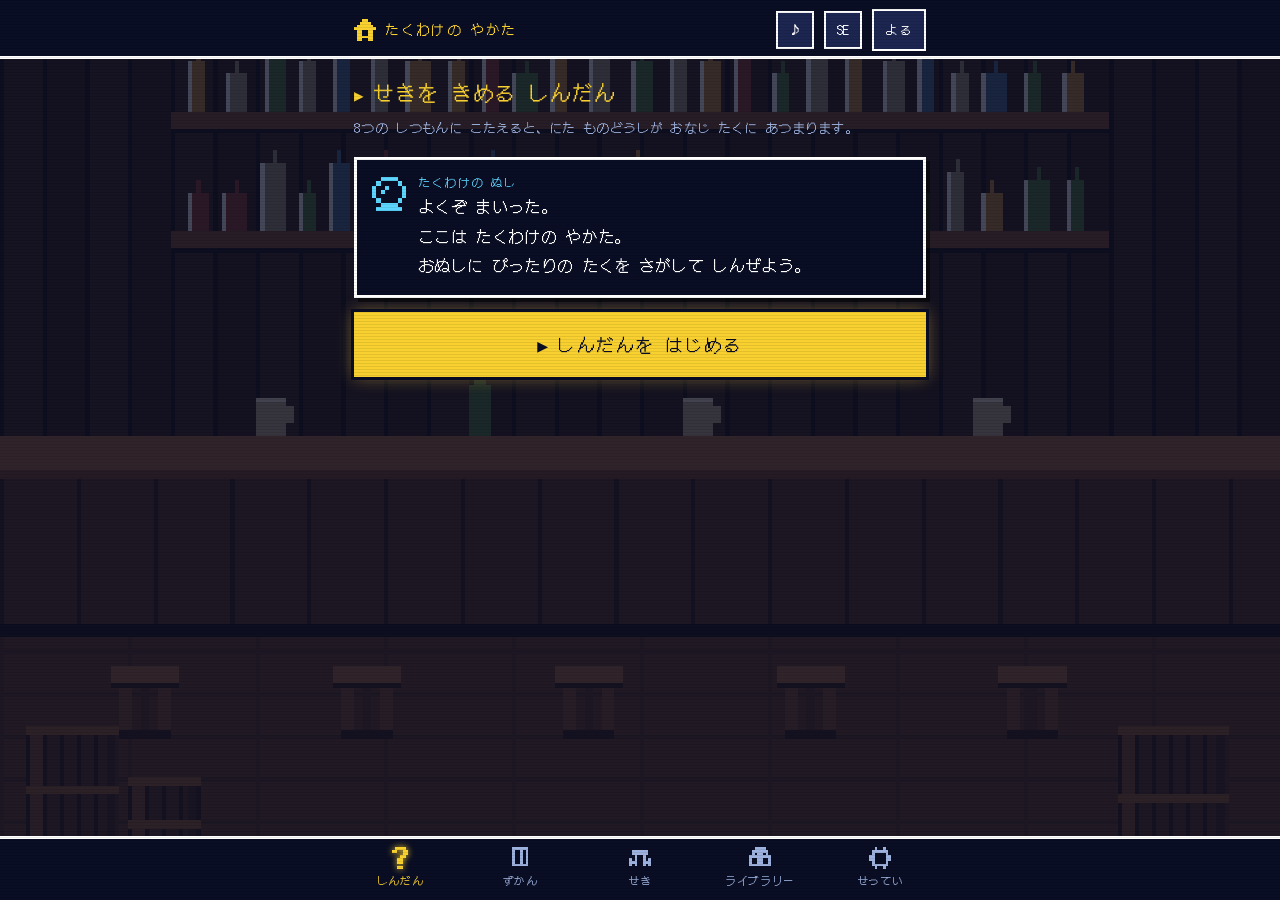
<file: index.html>
<!DOCTYPE html>
<html lang="ja">
<head>
  <meta charset="UTF-8">
  <meta name="viewport" content="width=device-width, initial-scale=1, viewport-fit=cover">
  <meta name="theme-color" content="#0A0E24">
  <meta name="description" content="ボードゲーム会の 席きめ。質問に こたえると、にた者どうしが 同じ卓に あつまります。">
  <title>たくわけの やかた</title>
  <!-- よる／ひるを 最初の 描画の 前に 当てる（ちらつき防止）。BGL と 同じ 保存場所 -->
  <script>try{if(JSON.parse(localStorage.getItem('bgl.theme2'))==='day')document.documentElement.setAttribute('data-theme','day')}catch(e){}</script>
  <!-- ドット文字。画面の 表示を 待たせないよう、あとから 当てる -->
  <link rel="preconnect" href="https://fonts.googleapis.com">
  <link rel="preconnect" href="https://fonts.gstatic.com" crossorigin>
  <link rel="stylesheet" href="https://fonts.googleapis.com/css2?family=DotGothic16&display=swap" media="print" onload="this.media='all'">
  <link rel="stylesheet" href="css/style.css">
</head>
<body>
  <div id="bg" aria-hidden="true"></div>

  <header class="topbar">
    <div class="topbar-in">
      <a class="brand" href="./"><span class="ico" data-icon="yakata"></span><span>たくわけの やかた</span></a>
      <button class="icon-btn snd" id="btn-bgm" type="button" aria-label="BGM">♪</button>
      <button class="icon-btn snd" id="btn-se" type="button" aria-label="こうかおん">SE</button>
      <button class="icon-btn" id="btn-theme" type="button" aria-label="よる／ひる">よる</button>
    </div>
  </header>

  <main class="wrap" id="screen"></main>

  <nav class="tabbar" aria-label="メニュー">
    <div class="tabbar-in">
      <button class="tab" type="button" data-tab="ask"><span class="i" data-icon="ask"></span>しんだん</button>
      <button class="tab" type="button" data-tab="zukan"><span class="i" data-icon="book"></span>ずかん<span class="dot" id="zukan-dot" hidden></span></button>
      <button class="tab" type="button" data-tab="seat"><span class="i" data-icon="seat"></span>せき<span class="dot" id="seat-dot" hidden></span></button>
      <a class="tab" id="tab-library" href="../board-game-library/"><span class="i" data-icon="chest"></span>ライブラリー</a>
      <button class="tab" type="button" data-tab="set"><span class="i" data-icon="gear"></span>せってい</button>
    </div>
  </nav>

  <script src="js/data.js"></script>
  <script src="js/core.js"></script>
  <script src="js/app.js"></script>
</body>
</html>
</file>
<file: css/style.css>
/* ============================================================
   たくわけの やかた — 見た目
   ボードゲームライブラリー（BGL）と 同じ きまりで 作っています。
   色・わく・ボタン・見出しの 値は BGL の CSS から そのまま。

   軽さの ための きまり：
   ・ずっと 動きつづける 演出は、濃さ（opacity）と 変形（transform）だけ
   ・影を 動かさない
   ============================================================ */

:root {
  /* よる（既定）— BGL と 同じ */
  --bg: #141C3A;
  --bg-2: #1C2650;
  --panel: #0A0E24;
  --frame: #FFFFFF;
  --text: #FFFFFF;
  --muted: #9DB2DE;
  --accent: #F8D030;     /* ゴールド */
  --accent-2: #5CD6FF;   /* みず */
  --danger: #FF6B5E;
  --shadow: 4px 4px 0 rgba(0,0,0,.55);
  --scrim: rgba(10,14,36,.76);
  --line: rgba(157,178,222,.35);  /* うすい 区切り線 */
  --font: "DotGothic16", "HiraMaruProN-W4", "Hiragino Maru Gothic ProN", "MS Gothic", "Osaka-mono", monospace;
}

/* ひる — BGL と 同じ */
html[data-theme="day"] {
  --bg: #E8E1CE; --bg-2: #FFFFFF; --panel: #FFFFFF; --frame: #12141E; --text: #12141E;
  --muted: #3E4354; --accent: #0F3FA8; --accent-2: #8A2E12; --danger: #B0271A;
  --shadow: 4px 4px 0 rgba(32,34,58,.30); --scrim: rgba(250,246,236,.86);
  --line: rgba(62,67,84,.28);
}

* { box-sizing: border-box; }
html { margin: 0; padding: 0; background: var(--bg); color-scheme: dark; -webkit-tap-highlight-color: transparent; }
html[data-theme="day"] { color-scheme: light; }

body {
  margin: 0;
  background: transparent;
  color: var(--text);
  font-family: var(--font);
  font-size: 16px;
  line-height: 1.85;
  letter-spacing: .02em;
  -webkit-text-size-adjust: 100%;
  -webkit-font-smoothing: none;
  padding-top: calc(56px + 3px + env(safe-area-inset-top));
  padding-bottom: calc(84px + env(safe-area-inset-bottom));
  overflow-wrap: anywhere;
  -webkit-user-select: none;
  user-select: none;
}

/* 走査線（BGL と 同じ）。独立した 層に して、下の 描き直しに 巻きこまれないように */
body::after {
  content: ""; position: fixed; inset: 0; z-index: 99; pointer-events: none;
  background: repeating-linear-gradient(rgba(0,0,0,.16) 0 1px, transparent 1px 3px);
  opacity: .5; transform: translateZ(0);
}
html[data-theme="day"] body::after { display: none; }
/* ドット文字は 細いので、あかるい 画面では 少し 太らせる（BGL と 同じ）*/
html[data-theme="day"] body { text-shadow: 0.5px 0 0 currentColor; }
html[data-theme="day"] .tag { border-color: var(--muted); color: var(--muted); }

/* 酒場の ドット絵（BGL の 背景）と、その上の 幕 */
#bg {
  position: fixed; inset: 0; z-index: -2;
  background: var(--bg) url("../assets/bg.png") center 42% / cover no-repeat;
  image-rendering: -webkit-optimize-contrast; image-rendering: crisp-edges; image-rendering: pixelated;
  transform: translateZ(0);
}
#bg::after { content: ""; position: absolute; inset: 0; background: var(--scrim); }

h1, h2, h3 { font-weight: 400; margin: 0; letter-spacing: .04em; }
p { margin: 0; }
button, input { font: inherit; color: inherit; }
button, a, input, .btn, .tab, .icon-btn, .msg { touch-action: manipulation; }
input:focus-visible, button:focus-visible, a:focus-visible { outline: 3px solid var(--accent); outline-offset: 2px; }

.wrap { max-width: 600px; margin: 0 auto; padding: 0 14px; }

/* ---- 上の バー ---- */
.topbar {
  position: fixed; top: 0; left: 0; right: 0; z-index: 50;
  background: var(--panel); border-bottom: 3px solid var(--frame);
  padding-top: env(safe-area-inset-top);
  transform: translateZ(0); isolation: isolate;
}
.topbar::before { content: ""; position: absolute; left: 0; right: 0; bottom: 100%; height: 100vh; background: var(--panel); }
.topbar-in { display: flex; align-items: center; gap: 10px; height: 56px; max-width: 600px; margin: 0 auto; padding: 4px 14px 0; }
.brand { display: flex; align-items: center; gap: 9px; text-decoration: none; font-size: 14px; letter-spacing: .1em; color: var(--accent); white-space: nowrap; margin-right: auto; }
.brand .ico { width: 22px; height: 22px; display: block; }
.icon-btn {
  border: 2px solid var(--frame); background: var(--bg-2); color: var(--text);
  padding: 7px 11px; font-size: 12.5px; letter-spacing: .08em; cursor: pointer;
  position: relative; z-index: 1;
}
.icon-btn.snd { min-width: 38px; padding: 5px 8px; letter-spacing: 0; }
@media (max-width: 560px) {
  .brand { font-size: 12px; letter-spacing: .02em; gap: 7px; }
  .topbar-in { gap: 7px; padding: 0 12px; }
  .icon-btn.snd { min-width: 34px; padding: 5px 6px; }
  .icon-btn { padding: 5px 8px; }
}
.icon-btn:active { transform: translate(1px, 1px); }
.icon-btn.off { opacity: .4; text-decoration: line-through; color: var(--muted); }

/* ---- 下の タブ ---- */
.tabbar {
  position: fixed; left: 0; right: 0; bottom: 0; z-index: 40;
  background: var(--panel); border-top: 3px solid var(--frame);
  padding-bottom: env(safe-area-inset-bottom);
  transform: translateZ(0);
}
.tabbar-in { display: grid; grid-auto-columns: 1fr; grid-auto-flow: column; max-width: 600px; margin: 0 auto; }
.tab {
  border: 0; background: none; padding: 8px 0 10px; display: grid; gap: 1px; justify-items: center;
  color: var(--muted); font-size: 11px; cursor: pointer; letter-spacing: .06em; text-decoration: none; position: relative;
}
.tab .i { width: 22px; height: 22px; display: block; }
.tab[aria-current="true"] { color: var(--accent); }
.tab[aria-current="true"] .i { filter: drop-shadow(0 0 3px currentColor); }
.tab .dot { position: absolute; top: 4px; right: calc(50% - 18px); width: 9px; height: 9px; background: var(--accent); border: 2px solid var(--panel); }

/* ---- ページの 見出し（BGL と 同じ）---- */
.page { padding: 18px 0 30px; }
.lede { font-size: 21px; line-height: 1.5; color: var(--accent); margin: 0 0 8px; }
.lede::before { content: "▶ "; font-size: 16px; }
.sub { color: var(--muted); font-size: 13px; margin: 0 0 18px; line-height: 1.7; }
.count { font-size: 12.5px; color: var(--muted); margin: 0 0 10px; }
.field-h { font-size: 15px; margin: 0 0 10px; color: var(--accent-2); }
.field-h em { font-style: normal; font-size: 11.5px; color: var(--muted); margin-left: 8px; }
.catlabel { font-size: 11.5px; color: var(--muted); margin: 14px 0 6px; }
.divider { height: 3px; background: var(--frame); opacity: .35; margin: 24px 0 18px; }

/* ---- ウィンドウ（ドラクエ風）---- */
.win { background: var(--panel); border: 3px solid var(--frame); box-shadow: var(--shadow); padding: 14px 15px; position: relative; }
.stack { display: flex; flex-direction: column; gap: 14px; }
.win > h2 { font-size: 14px; color: var(--accent); margin: 0 0 10px; padding-bottom: 8px; border-bottom: 2px solid var(--frame); }
.win > h2::before { content: "▼ "; }
.sec { font-size: 15px; margin: 0 0 8px; color: var(--accent-2); }
.sec::before { content: "■ "; font-size: 12px; }
.muted { color: var(--muted); }
.small { font-size: 13px; line-height: 1.7; }

/* ---- ぬしの メッセージ ---- */
.msg { display: flex; gap: 12px; align-items: flex-start; min-height: 116px; cursor: pointer; }
.msg-icon { width: 34px; height: 34px; flex: none; color: var(--accent-2); margin-top: 3px; }
.msg-body { flex: 1; min-width: 0; }
.msg-name { font-size: 12px; color: var(--accent-2); letter-spacing: .1em; line-height: 1.4; margin-bottom: 2px; }
/* 文字送りの 描き直しを 文字の 部分だけに 閉じこめる */
.msg-text { white-space: pre-wrap; contain: layout paint; }
.msg-next { position: absolute; right: 12px; bottom: 6px; font-size: 12px; color: var(--accent); opacity: 0; }
.msg.done .msg-next { animation: blink 1s steps(1) infinite; }
@keyframes blink { 50% { opacity: 1; } }

/* ---- ボタン（BGL と 同じ）---- */
.btn {
  display: flex; align-items: center; justify-content: center; gap: 8px; width: 100%;
  padding: 13px 16px; border: 3px solid var(--frame); background: var(--panel); color: var(--text);
  font-size: 16px; line-height: 1.5; letter-spacing: .06em; cursor: pointer; box-shadow: var(--shadow);
  text-decoration: none; text-align: center;
}
.btn:active { transform: translate(2px, 2px); box-shadow: none; }
.btn.primary { color: var(--accent); border-color: var(--accent); }
.btn.danger { color: var(--danger); border-color: var(--danger); box-shadow: none; }
.btn.small { width: auto; padding: 8px 12px; font-size: 13px; box-shadow: none; border-width: 2px; }
.btn.big { font-size: 18px; padding: 17px; }
.btn.hero {
  background: var(--accent); color: var(--panel); border-color: var(--accent);
  font-size: 18px; padding: 16px; letter-spacing: .08em;
  box-shadow: 0 0 0 3px var(--panel), 0 0 16px rgba(255,210,60,.45);
}
html[data-theme="day"] .btn.hero { box-shadow: 0 0 0 3px var(--panel), var(--shadow); }
.btn.hero .arrow { animation: blinkOut 1s steps(1) infinite; }
@keyframes blinkOut { 50% { opacity: 0; } }
.btn-col { display: flex; flex-direction: column; gap: 10px; }
.btn-row { display: flex; gap: 10px; }
.btn-row .btn { flex: 1; }

/* 選んだ ボタン（BGL の chip と 同じく 反転して ▶）*/
.btn.picked { background: var(--text); color: var(--panel); border-color: var(--text); }
.btn.picked::before { content: "▶"; }

/* ---- 入力 ---- */
input[type=text], input[type=password], input[type=search] {
  width: 100%; min-width: 0; padding: 10px 11px; border: 2px solid var(--frame); background: var(--bg-2);
  color: var(--text); outline: none; border-radius: 0; -webkit-appearance: none; appearance: none;
  font-size: 18px;   /* 16px 未満だと iPhone が 勝手に 拡大する */
  -webkit-user-select: text; user-select: text;
}
input::placeholder { color: var(--muted); opacity: .75; }
.field { display: flex; gap: 10px; align-items: stretch; }
.field .btn { width: auto; flex: none; }

/* ---- すすみぐあい ---- */
.progress { display: flex; align-items: center; justify-content: space-between; gap: 10px; font-size: 13px; color: var(--muted); margin-bottom: 8px; }
.bar { flex: 1; max-width: 55%; height: 10px; border: 2px solid var(--frame); background: var(--panel); position: relative; }
.bar > i { position: absolute; left: 0; top: 0; bottom: 0; background: var(--accent); }

/* ---- タグ ---- */
.tag { display: inline-block; font-size: 11px; padding: 2px 7px; border: 1px solid var(--muted); color: var(--muted); line-height: 1.5; }
.tag.hit { border-color: var(--accent); color: var(--accent); }
.tag.mizu { border-color: var(--accent-2); color: var(--accent-2); }
.tag.warn { border-color: var(--danger); color: var(--danger); }

/* ---- 結果 ---- */
.result-who { font-size: 13px; color: var(--muted); }
.result-name { font-size: 26px; line-height: 1.4; margin: 2px 0 4px; }
.result-name .sq { display: inline-block; width: .7em; height: .7em; margin-right: .3em; vertical-align: .05em; background: currentColor; }
.result-type { font-size: 14px; color: var(--accent-2); margin-bottom: 8px; }
.result-desc { font-size: 14.5px; line-height: 1.9; -webkit-user-select: text; user-select: text; }

.stats { display: grid; grid-template-columns: auto auto 1fr; gap: 6px 10px; align-items: center; font-size: 14px; }
.blocks { display: flex; gap: 3px; }
.block { width: 14px; height: 12px; border: 2px solid var(--muted); opacity: .6; }
.block.on { background: var(--accent); border-color: var(--accent); opacity: 1; }
.stat-word { font-size: 12px; color: var(--muted); white-space: nowrap; overflow: hidden; text-overflow: ellipsis; }

.code { font-size: 44px; letter-spacing: .3em; text-indent: .3em; line-height: 1.25; color: var(--accent); text-align: center; -webkit-user-select: text; user-select: text; }
.code-note { font-size: 13px; color: var(--muted); text-align: center; }

/* ---- 発表された 席 ---- */
.seat-names { display: flex; flex-wrap: wrap; gap: 4px 16px; font-size: 17px; }
.seat-names .me { color: var(--accent); }
.win > h2.colored::before { content: "■ "; }

/* ---- 呼びかけの カード（BGL の「なかまの なまえ」と 同じ）---- */
.link-card {
  display: grid; grid-template-columns: 44px 1fr auto; gap: 12px; align-items: center; width: 100%;
  background: var(--panel); border: 3px solid var(--accent-2); box-shadow: var(--shadow);
  padding: 12px 14px; text-align: left; cursor: pointer; color: var(--text); text-decoration: none;
}
.link-card:active { transform: translate(2px, 2px); box-shadow: none; }
.link-card .i { width: 36px; height: 36px; color: var(--accent-2); }
.link-card .t { font-size: 16px; line-height: 1.4; }
.link-card .s { font-size: 12px; color: var(--muted); line-height: 1.5; }
.link-card .go { color: var(--muted); font-size: 18px; }

/* ---- お知らせ（BGL の toast と 同じ）---- */
#toast {
  position: fixed; left: 50%; bottom: calc(96px + env(safe-area-inset-bottom)); transform: translateX(-50%);
  background: var(--panel); color: var(--text); border: 3px solid var(--frame); box-shadow: var(--shadow);
  padding: 10px 16px; font-size: 13px; z-index: 150; opacity: 0; pointer-events: none; transition: opacity .15s;
  width: max-content; max-width: 88vw; text-align: center; line-height: 1.6;
}
#toast.show { opacity: 1; }

/* ---- 画面の 切りかえ（一度だけ）---- */
.screen-in { animation: screenIn .14s ease-out; }
@keyframes screenIn { from { opacity: 0; transform: translateY(6px); } to { opacity: 1; transform: none; } }

@media (prefers-reduced-motion: reduce) {
  .screen-in, .msg.done .msg-next, .btn.hero .arrow { animation: none; }
  .msg.done .msg-next { opacity: 1; }
}

/* ---- 卓の 色（よる／ひるで 切りかわる）---- */
.tc { color: var(--tc, var(--accent)); }
html[data-theme="day"] .tc { color: var(--tc-day, var(--tc, var(--accent))); }
.win > h2.tc { color: var(--tc, var(--accent)); }
html[data-theme="day"] .win > h2.tc { color: var(--tc-day, var(--tc, var(--accent))); }

/* 小さな「もどる」 */
.back-row { display: flex; }
.back-row .btn { color: var(--muted); border-color: var(--muted); }

/* ---- ずかん ---- */
/* じぶんの カード（BGL の ぼうけんしゃカードと 同じ）*/
.adv { border: 3px solid var(--frame); background: var(--panel); box-shadow: var(--shadow); padding: 14px; }
.adv-head { display: flex; justify-content: space-between; align-items: baseline; gap: 8px; border-bottom: 2px solid var(--frame); padding-bottom: 6px; margin-bottom: 10px; }
.adv-name { color: var(--accent); font-size: 20px; line-height: 1.4; min-width: 0; overflow: hidden; text-overflow: ellipsis; white-space: nowrap; }
.adv-lv { font-size: 13px; color: var(--muted); flex: none; }
.adv-title { display: flex; align-items: baseline; gap: 10px; font-size: 16px; }
.adv-title small { font-size: 11.5px; color: var(--muted); flex: none; }
.adv-nums { display: flex; flex-wrap: wrap; gap: 2px 14px; font-size: 12px; color: var(--muted); margin-top: 6px; }
.adv-nums b { font-weight: 400; color: var(--text); }

/* たくの ずかん：BGL の どうぐの ならべかた（3れつ・はんぱは のばす）*/
.zk-grid { display: flex; flex-wrap: wrap; gap: 8px; }
.zk-card {
  flex: 1 1 calc(33.333% - 8px); min-width: 0; position: relative;
  display: flex; flex-direction: column; align-items: center; gap: 3px; padding: 10px 4px 9px;
  background: var(--panel); border: 3px solid var(--frame); box-shadow: var(--shadow);
  color: var(--text); text-align: center; cursor: pointer;
}
.zk-card:active { transform: translate(2px, 2px); box-shadow: none; }
.zk-card.locked { cursor: default; border-style: dashed; border-color: var(--muted); box-shadow: none; color: var(--muted); }
.zk-card.locked:active { transform: none; }
.zk-mark { font-size: 22px; line-height: 1.3; }
.zk-name { font-size: 12px; line-height: 1.35; }
.zk-sub { font-size: 10.5px; color: var(--muted); line-height: 1.4; }
.zk-new { position: absolute; top: -9px; right: -4px; font-size: 10px; line-height: 1.5; padding: 0 4px; background: var(--danger); color: #fff; }
.zk-new.inline { position: static; margin-left: 6px; vertical-align: 1px; }
.zk-facts { display: flex; flex-direction: column; font-size: 13px; color: var(--muted); line-height: 1.8; }

/* しょうごうの いちらん（BGL の しょうごうの いちらんと 同じ 形）*/
.tl .catlabel:first-child { margin-top: 0; }
.tl-row {
  display: flex; align-items: flex-start; gap: 8px; width: 100%; padding: 6px 4px;
  background: none; border: 0; border-bottom: 2px solid var(--line); color: var(--muted); text-align: left; font-size: 13px;
}
.tl-row.got { color: var(--accent); cursor: pointer; }
.tl-row.got:active { background: var(--bg-2); }
.tl-row.on { background: var(--text); color: var(--panel); }
.tl-row.on .tl-how, .tl-row.on .tl-date { color: var(--panel); }
.tl-mark { flex: none; width: 1em; }
.tl-body { flex: 1; min-width: 0; display: flex; flex-direction: column; }
.tl-name { font-size: 14px; line-height: 1.6; }
.tl-how { font-size: 11px; color: var(--muted); line-height: 1.6; }
.tl-date { flex: none; font-size: 11px; color: var(--muted); padding-top: 3px; }

/* あたらしい しょうごう（結果の 画面）*/
.new-titles { border-color: var(--accent); }
.nt { margin-bottom: 10px; }
.nt-name { display: flex; align-items: center; gap: 8px; font-size: 17px; color: var(--accent); }
.nt-ico { width: 20px; height: 20px; flex: none; }
.nt-desc { font-size: 13px; color: var(--muted); line-height: 1.7; }

/* ---- たしかめの まど（BGL と 同じ）---- */
.dialog-back { position: fixed; inset: 0; z-index: 140; display: grid; place-items: center; padding: 22px; background: rgba(0,0,0,.65); }
.dialog-back[hidden] { display: none; }
.dialog-win { background: var(--panel); border: 3px solid var(--frame); box-shadow: var(--shadow); padding: 18px 18px 16px; max-width: 420px; width: 100%; }
.dialog-win p { margin: 0 0 16px; font-size: 15px; line-height: 1.8; white-space: pre-wrap; }
.dialog-win p::before { content: "▼ "; color: var(--accent); }
.dialog-win .btn-row { gap: 10px; }
.dialog-win .btn.small { width: auto; flex: 1; padding: 11px 12px; font-size: 15px; }
.btn[disabled] { opacity: .4; cursor: default; }
.btn[disabled]:active { transform: none; box-shadow: var(--shadow); }
.role-row { display: flex; gap: 10px; }
.role-row .btn { flex: 1; }
.set-list { display: flex; flex-direction: column; gap: 10px; }
.set-item { display: flex; align-items: center; gap: 10px; }
.set-item .set-text { flex: 1; min-width: 0; font-size: 14px; line-height: 1.5; }
.set-item .set-text small { display: block; font-size: 11.5px; color: var(--muted); }
.set-item .btn { width: auto; flex: none; }

/* ---- ひほう ---- */
.tr-grid { display: flex; flex-wrap: wrap; gap: 8px; }
.tr-card {
  flex: 1 1 calc(25% - 8px); min-width: 0; position: relative;
  display: flex; flex-direction: column; align-items: center; gap: 4px; padding: 10px 3px 8px;
  background: var(--panel); border: 3px solid var(--accent-2); box-shadow: var(--shadow);
  color: var(--text); text-align: center; cursor: pointer;
}
.tr-card:active { transform: translate(2px, 2px); box-shadow: none; }
.tr-card.locked { cursor: default; border-style: dashed; border-color: var(--muted); box-shadow: none; color: var(--muted); }
.tr-card-ico { width: 30px; height: 30px; display: block; color: var(--accent); font-size: 22px; line-height: 30px; }
.tr-card.locked .tr-card-ico { color: var(--muted); }
.tr-card-name { font-size: 10.5px; line-height: 1.35; }

/* 秘宝を 手に入れた ときの まど */
.treasure-win { text-align: center; border-color: var(--accent); }
.treasure-win .tr-head { font-size: 13px; color: var(--accent-2); letter-spacing: .12em; margin-bottom: 10px; }
.treasure-win .tr-ico { width: 72px; height: 72px; margin: 0 auto 10px; color: var(--accent); }
.treasure-win.fresh .tr-ico { animation: trPop .5s steps(5) 1; }
@keyframes trPop { from { transform: scale(.3); opacity: 0; } to { transform: none; opacity: 1; } }
.treasure-win .tr-name { font-size: 20px; color: var(--accent); line-height: 1.5; margin-bottom: 8px; }
.treasure-win .tr-lore { font-size: 14px; line-height: 1.85; text-align: left; margin: 0 0 10px; white-space: normal; }
.treasure-win .tr-lore::before { content: none; }
.treasure-win .tr-how { font-size: 11.5px; color: var(--muted); text-align: left; line-height: 1.7; margin-bottom: 14px; }
@media (prefers-reduced-motion: reduce) { .treasure-win.fresh .tr-ico { animation: none; } }
</file>
